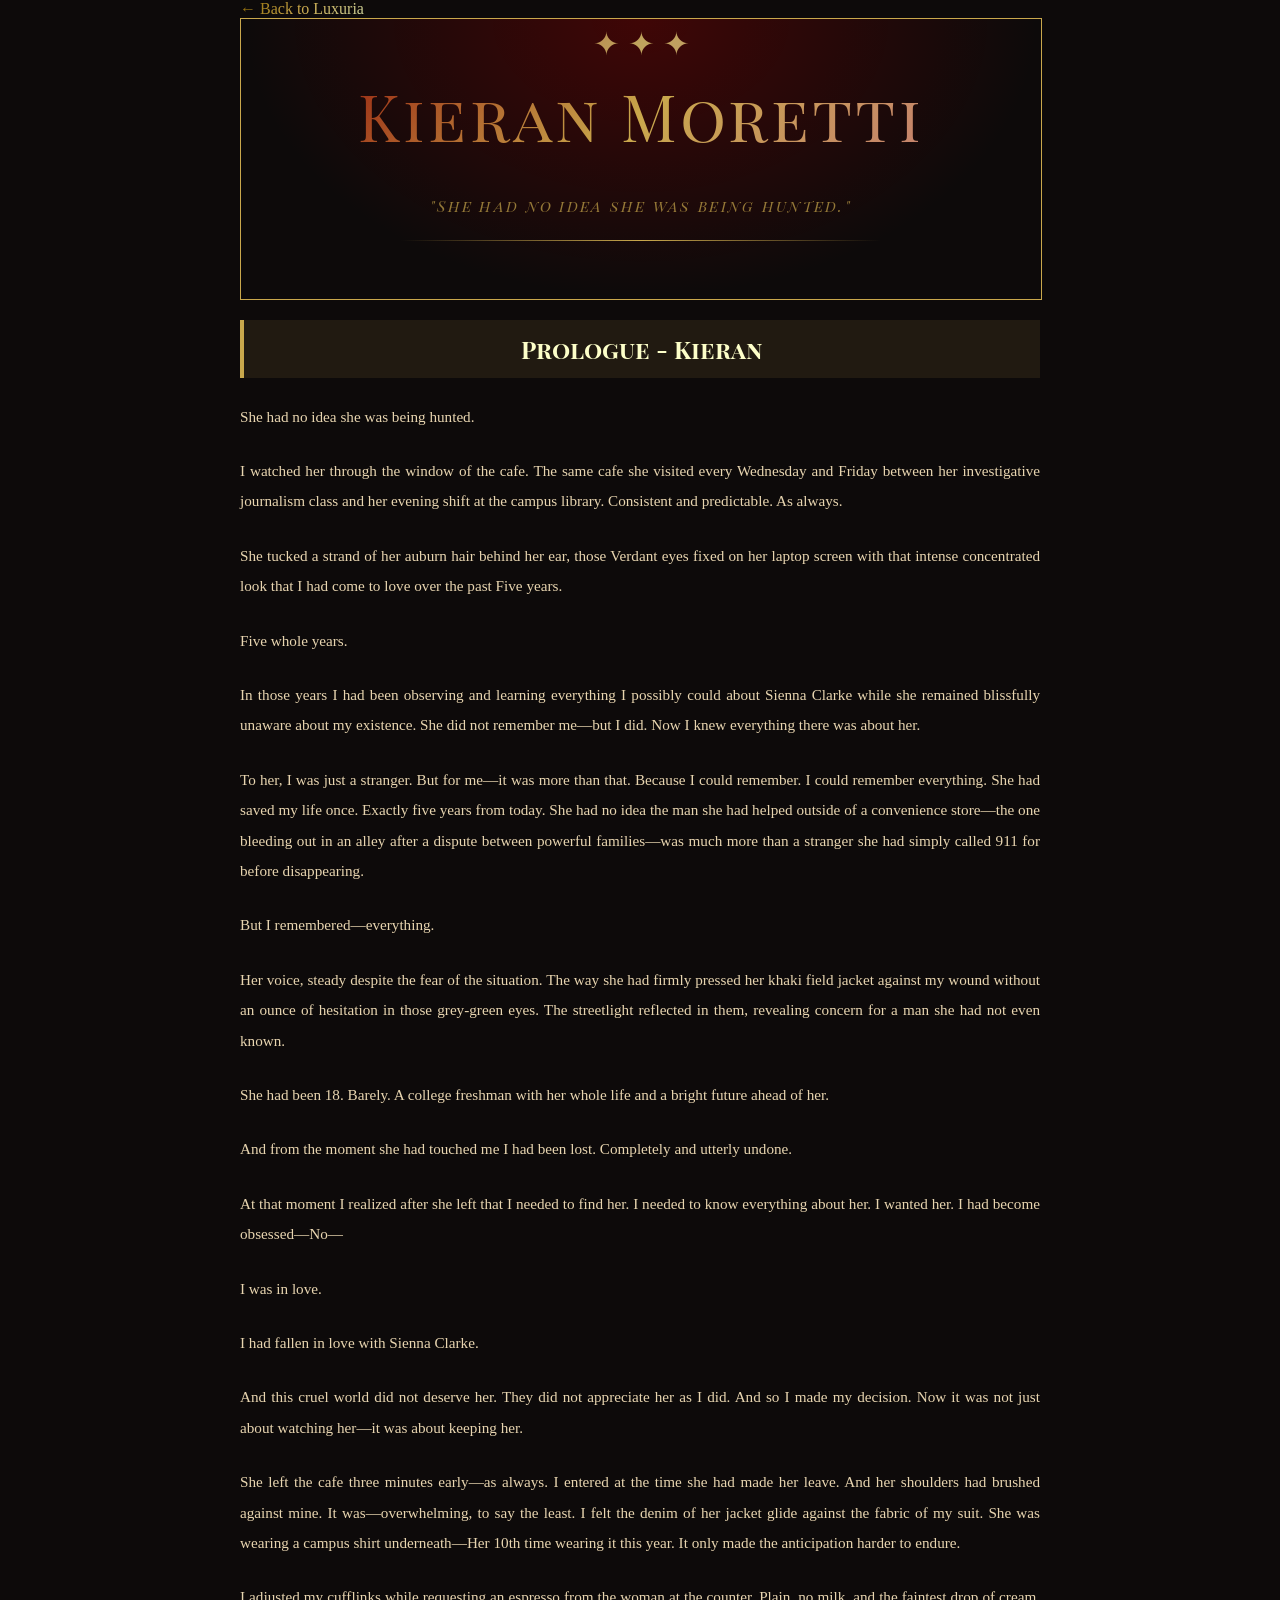
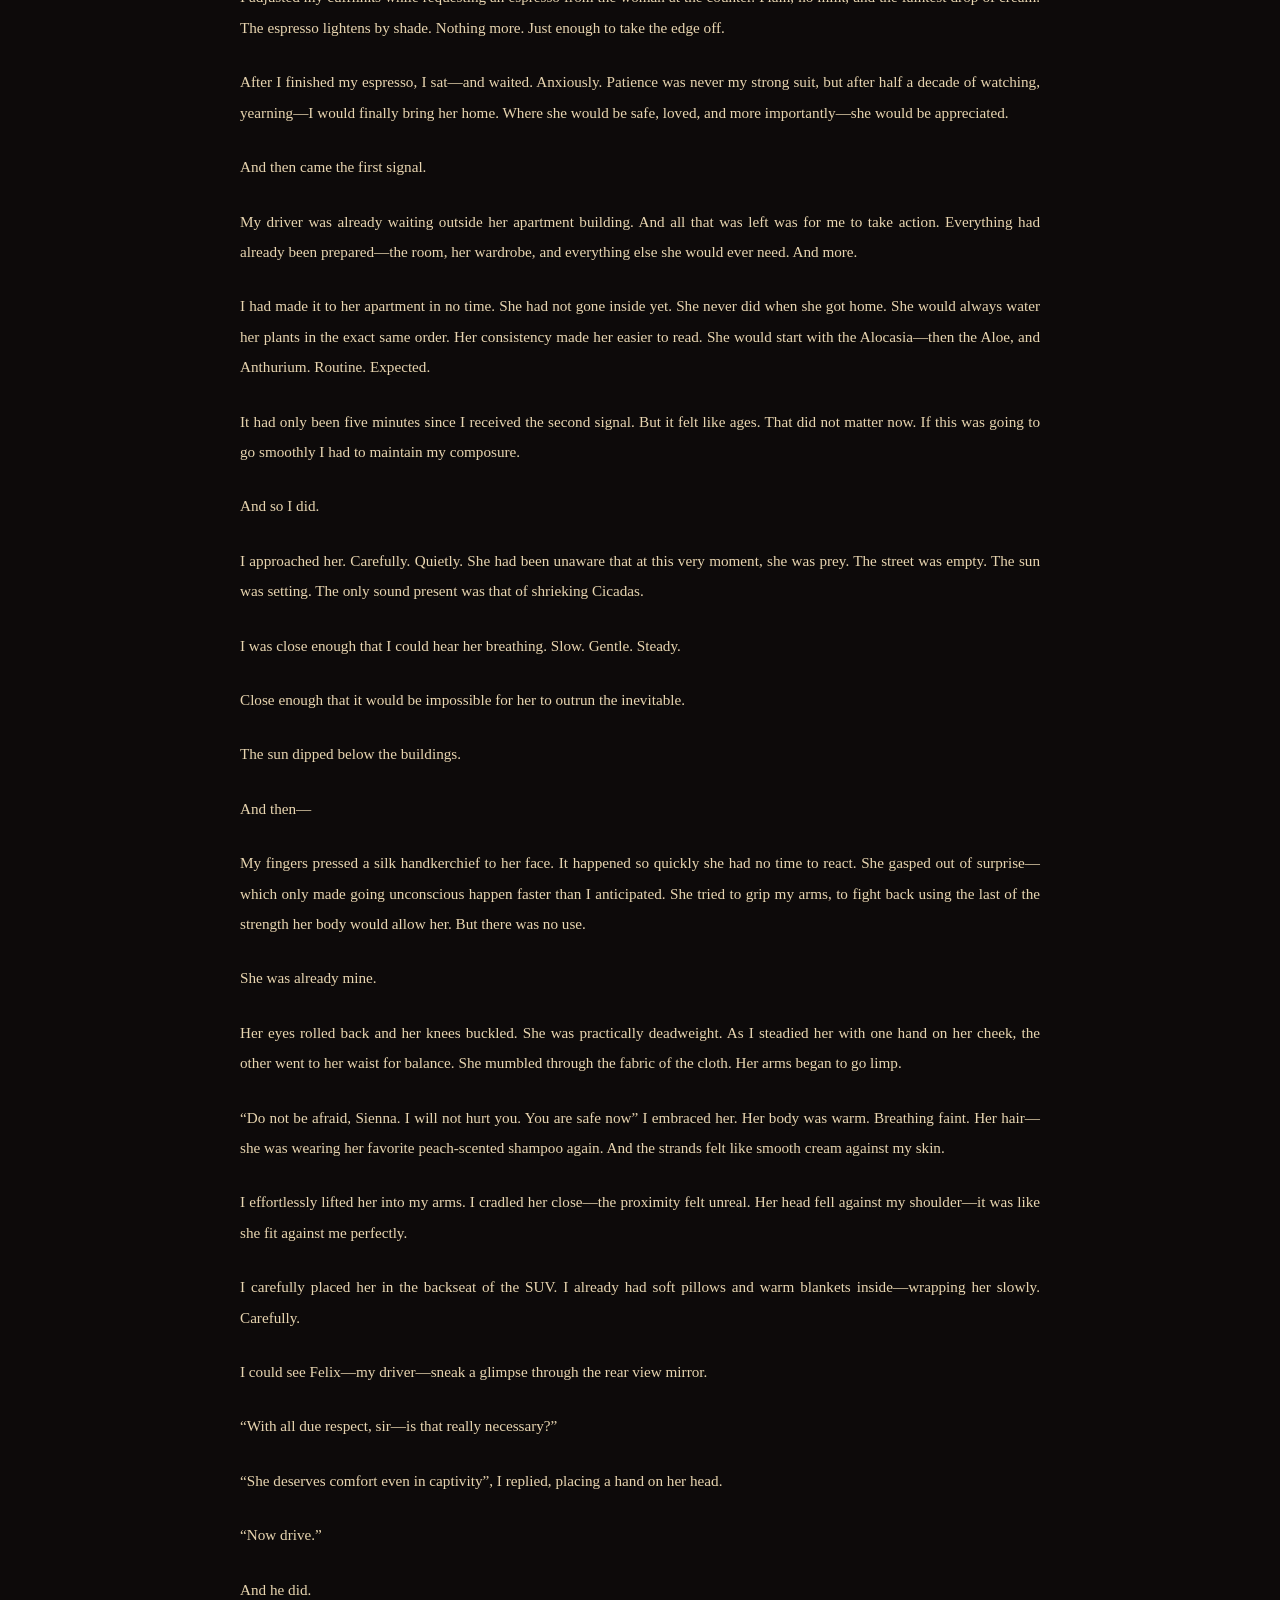
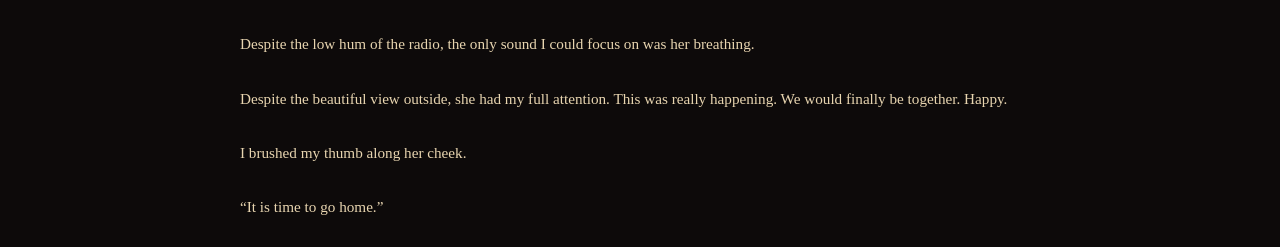
<file: Kieran.html>
<!DOCTYPE html>
<html lang="en">
<head>
    <link rel="icon" href="favicon.ico">
    <title>Kieran Moretti</title>
     <meta charset="UTF-8">
    <meta name="viewport" content="width=device-width, initial-scale=1.0">
    <link rel="stylesheet" href="style.css">
     <link rel="preconnect" href="https://fonts.googleapis.com">
<link rel="preconnect" href="https://fonts.gstatic.com" crossorigin>
<link href="https://fonts.googleapis.com/css2?family=Playfair+Display+SC:wght@400;700;900&display=swap" rel="stylesheet">
<title>Luxuria-Kieran Moretti</title>
</head>
<body>
    <a href="index.html">← Back to Luxuria</a>
  <div class="hero-banner">
  <!-- this is the decorative strip behind/under the title -->
    <div class="header-ornament">✦ ✦ ✦</div>
    <h1>Kieran Moretti</h1>
    <blockquote class="character-quote">
        "She had no idea she was being hunted."
    </blockquote>
    <div class="divider"></div>
    </div>
    <h2>Prologue - Kieran</h2>
    <section>
    <p>
<p>She had no idea she was being hunted. </p>
<p>I watched her through the window of the cafe. The same cafe she visited every Wednesday and Friday between her investigative journalism class and her evening shift at the campus library. Consistent and predictable. As always.</p>

<p>She tucked a strand of her auburn hair behind her ear, those Verdant eyes fixed on her laptop screen with that intense concentrated look that I had come to love over the past Five years. <p>

<p>Five whole years. </p>

<p>In those years I had been observing and learning everything I possibly could about Sienna Clarke while she remained blissfully unaware about my existence. She did not remember me—but I did. Now I knew everything there was about her. </p>

<p>To her, I was just a stranger. But for me—it was more than that. Because I could remember. I could remember everything. She had saved my life once. Exactly five years from today. She had no idea the man she had helped outside of a convenience store—the one bleeding out in an alley after a dispute between powerful families—was much more than a stranger she had simply called 911 for before disappearing.</p>

<p>But I remembered—everything.</p>

<p>Her voice, steady despite the fear of the situation. The way she had firmly pressed her khaki field jacket against my wound without an ounce of hesitation in those grey-green eyes. The streetlight reflected in them, revealing concern for a man she had not even known. </p>

<p>She had been 18. Barely. A college freshman with her whole life and a bright future ahead of her. </p>

<p>And from the moment she had touched me I had been lost. Completely and utterly undone. </p>

<p>At that moment I realized after she left that I needed to find her. I needed to know everything about her. I wanted her. I had become obsessed—No—</p>

<p>I was in love. </p>

<p>I had fallen in love with Sienna Clarke. </p>

<p>And this cruel world did not deserve her. They did not appreciate her as I did. And so I made my decision. Now it was not just about watching her—it was about keeping her. </p>

<p>She left the cafe three minutes early—as always. I entered at the time she had made her leave. And her shoulders had brushed against mine. It was—overwhelming, to say the least. I felt the denim of her jacket glide against the fabric of my suit. She was wearing a campus shirt underneath—Her 10th time wearing it this year. It only made the anticipation harder to endure.</p>

<p>I adjusted my cufflinks while requesting an espresso from the woman at the counter. Plain, no milk, and the faintest drop of cream. The espresso lightens by shade. Nothing more. Just enough to take the edge off.</p>

<p>After I finished my espresso, I sat—and waited. Anxiously. Patience was never my strong suit, but after half a decade of watching, yearning—I would finally bring her home. Where she would be safe, loved, and more importantly—she would be appreciated. </p>

<p>And then came the first signal.</p>

<p>My driver was already waiting outside her apartment building. And all that was left was for me to take action. Everything had already been prepared—the room, her wardrobe, and everything else she would ever need. And more.</p> 

<p>I had made it to her apartment in no time. She had not gone inside yet. She never did when she got home. She would always water her plants in the exact same order. Her consistency made her easier to read. She would start with the Alocasia—then the Aloe, and Anthurium. Routine. Expected. </p>

<p>It had only been five minutes since I received the second signal. But it felt like ages. That did not matter now. If this was going to go smoothly I had to maintain my composure.</p>

<p>And so I did. </p>

<p>I approached her. Carefully. Quietly. She had been unaware that at this very moment, she was prey. The street was empty. The sun was setting. The only sound present was that of shrieking Cicadas. </p>

<p>I was close enough that I could hear her breathing. Slow. Gentle. Steady.</p>

<p>Close enough that it would be impossible for her to outrun the inevitable.</p>

<p>The sun dipped below the buildings.</p>

<p>And then— 

<p>My fingers pressed a silk handkerchief to her face. It happened so quickly she had no time to react. She gasped out of surprise—which only made going unconscious happen faster than I anticipated. She tried to grip my arms, to fight back using the last of the strength her body would allow her. But there was no use. </p>

<p>She was already mine.</p>

<p>Her eyes rolled back and her knees buckled. She was practically deadweight. As I steadied her with one hand on her cheek, the other went to her waist for balance. She mumbled through the fabric of the cloth. Her arms began to go limp. </p>

<p>“Do not be afraid, Sienna.  I will not hurt you. You are safe now” I embraced her. Her body was warm. Breathing faint. Her hair—she was wearing her favorite peach-scented shampoo again. And the strands felt like smooth cream against my skin. </p>

<p>I effortlessly lifted her into my arms. I cradled her close—the proximity felt unreal. Her head fell against my shoulder—it was like she fit against me perfectly.</p>

<p>I carefully placed her in the backseat of the SUV. I already had soft pillows and warm blankets inside—wrapping her slowly. Carefully. </p>

<p>I could see Felix—my driver—sneak a glimpse through the rear view mirror.</p>

<p>“With all due respect, sir—is that really necessary?” </p>

<p>“She deserves comfort even in captivity”, I replied, placing a hand on her head. </p>

<p>“Now drive.”</p>

<p>And he did.</p>

<p>Despite the low hum of the radio, the only sound I could focus on was her breathing. </p>

<p>Despite the beautiful view outside, she had my full attention. This was really happening. We would finally be together. Happy.</p>

<p>I brushed my thumb along her cheek.</p>

<p>“It is time to go home.”
</p>
</section>
</body>
</html>
</file>
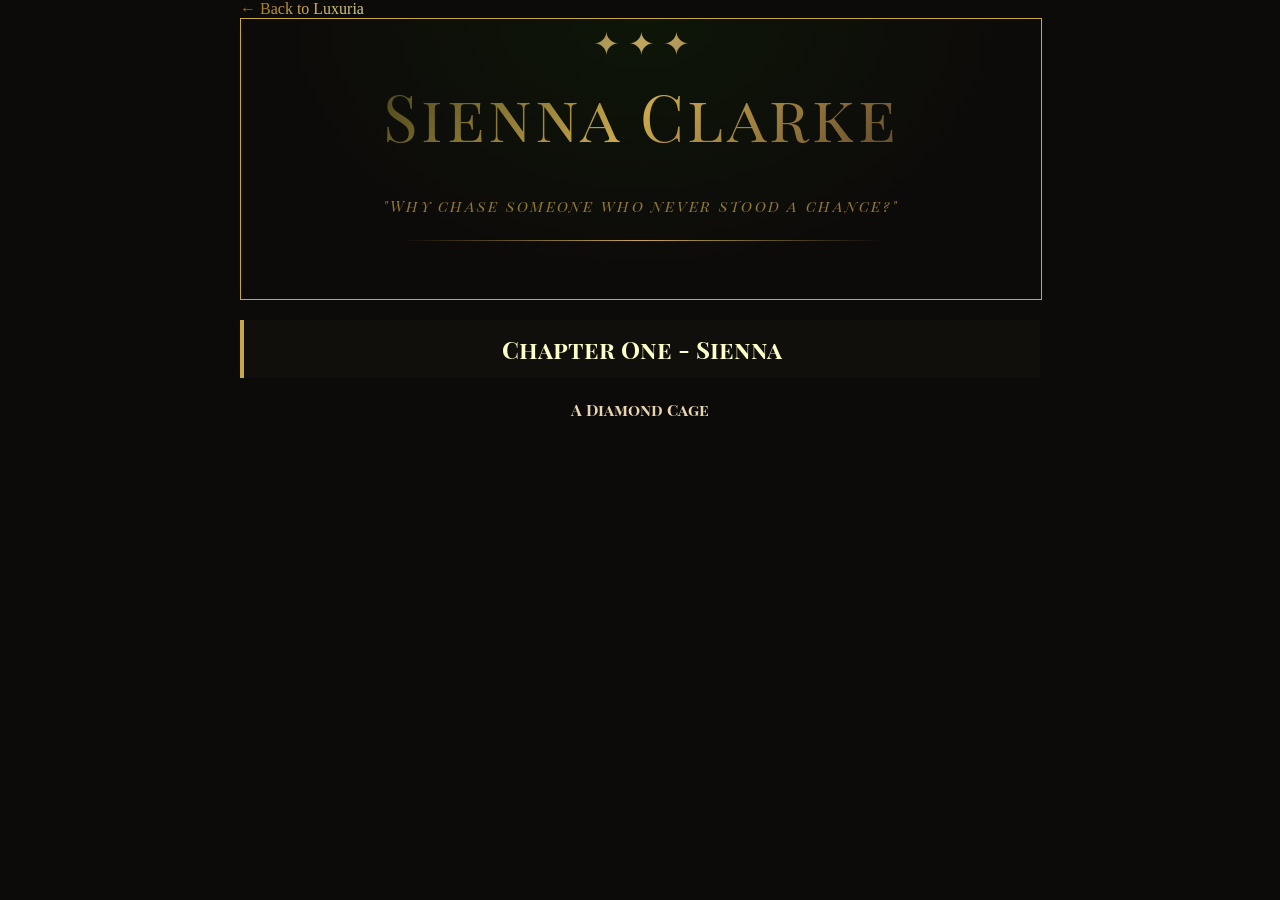
<file: Sienna.html>
<!DOCTYPE html>
<html lang="en">
<head>
    <link rel="icon" href="favicon.ico">
    <meta charset="UTF-8">
    <meta name="viewport" content="width=device-width, initial-scale=1.0">
    <link rel="stylesheet" href="Sienna.css">
    <link rel="preconnect" href="https://fonts.googleapis.com">
    <link rel="preconnect" href="https://fonts.gstatic.com" crossorigin>
    <link href="https://fonts.googleapis.com/css2?family=Playfair+Display+SC:wght@400;700;900&display=swap" rel="stylesheet">
    <title>Luxuria-Sienna Clarke</title>
</head>
<body>
    <a href="index.html">← Back to Luxuria</a>

    <div class="Sienna-Banner">
        <div class="header-ornament">✦ ✦ ✦</div>
        <h1>Sienna Clarke</h1>
        <blockquote class="character-quote">
            "Why chase someone who never stood a chance?"
        </blockquote>
        <div class="divider"></div>
    </div>
    
    <h2>Chapter One - Sienna</h2>
    <h4>A Diamond Cage</h4>   
</body>
</html>

<!--git add .
git commit -m "fix submodule"
git push --force-->
</file>
<file: style.css>
a {
   background: linear-gradient(135deg,
    #8b6600,
    #c9a84c,
    #cdd29c
    );
    -webkit-background-clip: text;
    -webkit-text-fill-color: transparent;
    background-clip: text;
}

body {
    background-color:#0D0A0A;
    color: white;
    max-width: 800px;
    margin: 0 auto
}
         

p {
    line-height: 2;
    font-size: 0.95rem;
    color:#e8d5b0;
    margin-bottom: 1.5rem;
    text-align: justify;
    font-family: "Playfair Display", serif;
}


h1 {
    font-family: "Playfair Display SC", serif;
    font-size: clamp(2.5rem, 8vw, 4rem);
    font-weight: 500;
    letter-spacing: 0.05em;
    margin-top: 0;
    margin-bottom: 2rem;
    text-align: center;
    line-height: 2rem;
    background: linear-gradient(135deg,
    #8b0000,
    #c9a84c,
    #c4737a
    );
    -webkit-background-clip: text;
    -webkit-text-fill-color: transparent;
    background-clip: text;
    line-height: 1.5;
    width: 100%;
    }

    h2 {
        font-family:"Playfair Display SC", serif;
        text-align: center;
        border-left: 4px solid #c9a84c;
        background:rgba(201,168,76,0.1);
        padding: 0.8rem 1.5rem;
        color:#fdffc9
    }


    .header-ornament {
        text-align: center;
         background: linear-gradient(135deg,
    #8b0000,
    #c0a55e,
    #c4737a
     );
    -webkit-background-clip: text;
    -webkit-text-fill-color: transparent;
    background-clip: text;
    line-height: 1.5;
    font-size: clamp(0.5rem,4vw, 2rem);
    margin-top: 0.04em;
    }
 
    .hero-banner {
        width: 100%;
        height: 280px;
        background: radial-gradient(ellipse at 50% 0%, 
      rgba(139,0,0,0.4) 0%, 
      transparent 70%),
    #0D0A0A;
        border: 1px solid #c9a84c;
    }

    .character-quote {
        font-family: "Playfair Display SC", serif;
        font-size: clamp(0.7rem, 1.5vw, 0.95rem);
        color: rgba(201,168,76,0.7);
        letter-spacing: 0.15em;
        font-style: italic;
        text-align: center;
        margin-top: 0.5rem;
    }

    .divider {
        width: 60%;
        height: 1px;
        background: linear-gradient(90deg,
        transparent,
        #c9a84c,
        transparent
        );
        margin: 1.5rem auto;
    }

#loader img {
    animation: pulse 1s ease infinite;
}

@keyframes pulse {
    0% { transform: scale(1); }
    50% {transform: scale(1.1); }
    100% {transform: scale(1); }
}

#loader {
    position: fixed;
    top: 0;
    left: 0;
    width: 100%;
    height: 100%;
    background-color: #0D0A0A;
    display: flex;
    justify-content: center;
    z-index: 9999;
    animation: fadeOut 0.5s ease 2s forwards;
}

@keyframes fadeOut {
    to {
        opacity: 0;
        visibility: hidden;
    }
}

#loader img {
    animation: pulse 1s ease infinite;
}

@keyframes pulse {
     0% { transform: scale(1); }
    50% { transform: scale(1.1); }
    100% { transform: scale(1); }
}
</file>
<file: Sienna.css>
body {
    background-color:#0D0A0A;
    color: #e8d5b0;
    max-width: 800px;
    margin: 0 auto
}

p {
    line-height: 2;
    font-size: 0.95rem;
    color:#e8d5b0;
    margin-bottom: 1.5rem;
    text-align: justify;
    font-family: "Playfair Display", serif;
}

 .Sienna-Banner {
        width: 100%;
        height: 280px;
        background: radial-gradient(ellipse at 50% 0%, 
      rgba(15, 39, 4, 0.4) 0%, 
      transparent 70%),
    #0D0A0A;
        border: 1px solid #c9a84c;
    }

    h1 {
    font-family: "Playfair Display SC", serif;
    font-size: clamp(2.5rem, 8vw, 4rem);
    font-weight: 500;
    letter-spacing: 0.05em;
    margin-top: 0;
    margin-bottom: 2rem;
    text-align: center;
    line-height: 2rem;
    background: linear-gradient(135deg,
    #030f01,
    #c9a84c,
    #2c181a
    );
    -webkit-background-clip: text;
    -webkit-text-fill-color: transparent;
    background-clip: text;
    line-height: 1.5;
    width: 100%;
    }

    a {
   background: linear-gradient(135deg,
    #8b6600,
    #c9a84c,
    #cdd29c
    );
    -webkit-background-clip: text;
    -webkit-text-fill-color: transparent;
    background-clip: text;
}

 h2 {
        font-family:"Playfair Display SC", serif;
        background:rgba(38, 63, 36, 0.1);
        padding: 0.8rem 1.5rem;
        color:#fdffc9;
        text-align: center;
         border-left: 4px solid #c9a84c;
    
    }

    h4 {
        font-family:"Playfair Display SC", serif;
        text-align: center;

    
    }

     .character-quote {
        font-family: "Playfair Display SC", serif;
        font-size: clamp(0.7rem, 1.5vw, 0.95rem);
        color: rgba(201,168,76,0.7);
        letter-spacing: 0.15em;
        font-style: italic;
        text-align: center;
        margin-top: 0.5rem;
     }

    .divider {
        width: 60%;
        height: 1px;
        background: linear-gradient(90deg,
        transparent,
        #c9a84c,
        transparent
        );
        margin: 1.5rem auto;
    }

    .header-ornament {
    text-align: center;
    background: linear-gradient(135deg,
        #030f01,
        #c0a55e,
        #2c181a
    );
    -webkit-background-clip: text;
    -webkit-text-fill-color: transparent;
    background-clip: text;
    line-height: 1.5;
    font-size: clamp(0.5rem, 4vw, 2rem);
    margin-top: 0.04em;
}
</file>
